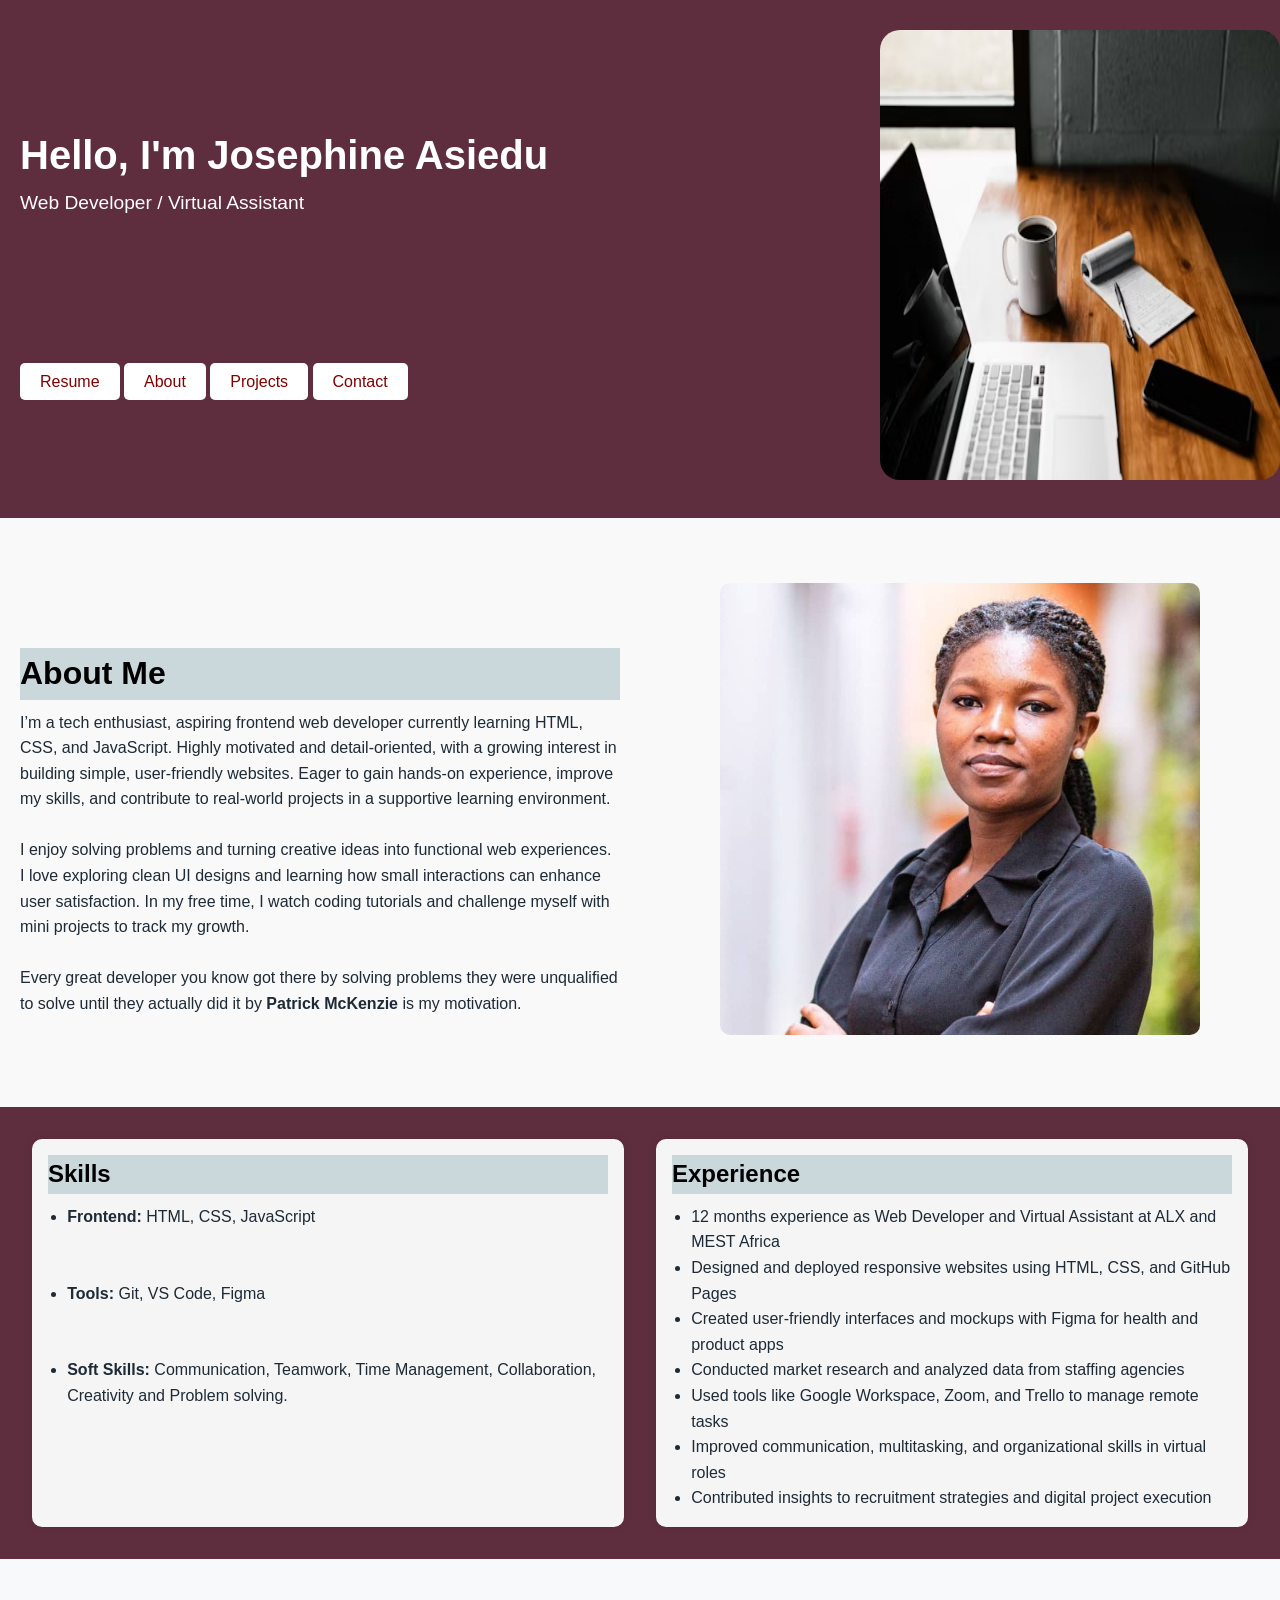
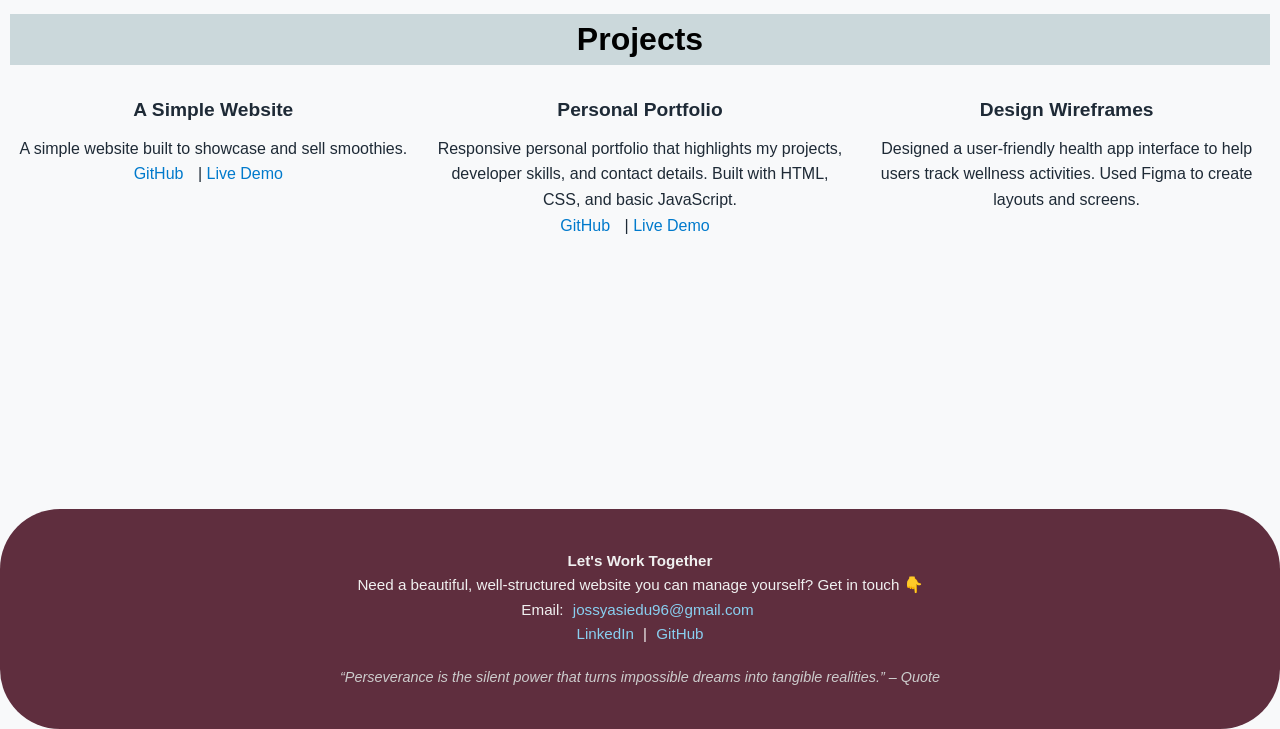
<file: index.html>
<!DOCTYPE html>
<html lang="en">
  <head>
    <meta charset="UTF-8" />
    <meta name="viewport" content="width=device-width, initial-scale=1.0" />
    <title>Josephine Asiedu | Portfolio</title>
    <link rel="stylesheet" href="style.css" />
  </head>
  <body>
    <!-- Hero Section -->
    <section id="home" class="hero">
      <div class="hero-container">
        <div class="hero-image">
          <img src="./Asset/tech image 2.avif" alt="Professional Photo"/>
        </div>
        <div class="hero-text">
          <h1>Hello, I'm Josephine Asiedu</h1>
          <p>Web Developer / Virtual Assistant</p>
          <a href="https://docs.google.com/document/d/1nJ4gWwXbFY8itQz91eRTHjvX8dvLKza8WxKa2whjHP0/edit?usp=sharing" target="_blank" class="btn" download>Resume</a>
          <a href="#about" class="btn">About</a>
          <a href="#projects" class="btn">Projects</a>
          <a href="#contact" class="btn">Contact</a>
        </div>
      </div>
    </section>

    <!-- About Me -->
    <section id="about" class="about">
      <div class="about-container">
        <div class="about-text">
          <h2>About Me</h2>
          <p>
            I’m a tech enthusiast, aspiring frontend web developer currently
            learning HTML, CSS, and JavaScript. Highly motivated and
            detail-oriented, with a growing interest in building simple,
            user-friendly websites. Eager to gain hands-on experience, improve
            my skills, and contribute to real-world projects in a supportive
            learning environment. <br/> <br/>
            I enjoy solving problems and turning creative ideas
            into functional web experiences. I love exploring clean UI designs
            and learning how small interactions can enhance user satisfaction.
            In my free time, I watch coding tutorials and challenge myself with
            mini projects to track my growth. <br/> <br/>  Every great developer you know got there by solving problems they were unqualified to solve until
            they actually did it by <b>Patrick McKenzie</b> is my motivation.
          </p>
        </div>
        <div class="about-image">
          <img src="./Asset/prof image.jpg" alt="About Josephine"/>
        </div>
      </div>
    </section>

    <!-- Skills and Experience -->
    <section class="skills-experience">
      <div class="skills">
        <h2>Skills</h2>
        <ul>
          <li><strong>Frontend:</strong> HTML, CSS, JavaScript</li> <br/b> <br/b>
          <li><strong>Tools:</strong> Git, VS Code, Figma</li> <br/b> <br/b>
          <li>
            <strong>Soft Skills:</strong> Communication, Teamwork, Time
            Management, Collaboration, Creativity and Problem solving.
          </li>
        </ul>
      </div>

      <div class="experience">
        <h2>Experience</h2>
        <ul>
          <li>
            12 months experience as Web Developer and Virtual Assistant at ALX
            and MEST Africa
          </li>
          <li>
            Designed and deployed responsive websites using HTML, CSS, and
            GitHub Pages
          </li>
          <li>
            Created user-friendly interfaces and mockups with Figma for health
            and product apps
          </li>
          <li>
            Conducted market research and analyzed data from staffing agencies
          </li>
          <li>
            Used tools like Google Workspace, Zoom, and Trello to manage remote
            tasks
          </li>
          <li>
            Improved communication, multitasking, and organizational skills in
            virtual roles
          </li>
          <li>
            Contributed insights to recruitment strategies and digital project
            execution
          </li>
        </ul>
      </div>
    </section>

    <!-- Projects -->
    <section id="projects" class="projects">
      <h2>Projects</h2>
      <div class="projects-grid">
        <div class="project-item">
          <h3>A Simple Website</h3>
          <p>A simple website built to showcase and sell smoothies.</p>
          <a href="https://github.com/your-username/project-one">GitHub</a> |
          <a href="https://juicy-smoothie.netlify.app/" target="_blank">Live Demo</a>
        </div>

        <div class="project-item">
          <h3>Personal Portfolio</h3>
          <p>
            Responsive personal portfolio that highlights my projects, developer
            skills, and contact details. Built with HTML, CSS, and basic
            JavaScript.
          </p>
          <a href="https://github.com/your-username/portfolio">GitHub</a> |
          <a href="https://personalportfolio8.netlify.app/">Live Demo</a>
        </div>

        <div class="project-item">
          <h3>Design Wireframes</h3>
          <p>
            Designed a user-friendly health app interface to help users track
            wellness activities. Used Figma to create layouts and screens.
          </p>
        </div>
      </div>
    </section>

    <!-- Contact -->
    <footer id="contact" class="footer">
      <div class="footer-content">
        <p><strong>Let's Work Together</strong></p>
        <p>
          Need a beautiful, well-structured website you can manage yourself? Get
          in touch 👇
        </p>
        <p>
          Email:
          <a href="mailto:jossyasiedu96@gmail.com">jossyasiedu96@gmail.com</a>
        </p>
        <p>
          <a href="https://www.linkedin.com/in/josephineasiedu/" target="_blank"
            >LinkedIn</a
          >
          |
          <a href="https://github.com/josephinecyber" target="_blank">GitHub</a>
        </p>
      </div>
      <div class="footer-quote">
        <p>
          “Perseverance is the silent power that turns impossible dreams into
          tangible realities.” – Quote
        </p>
      </div>
    </footer>
  </body>
</html>
</file>
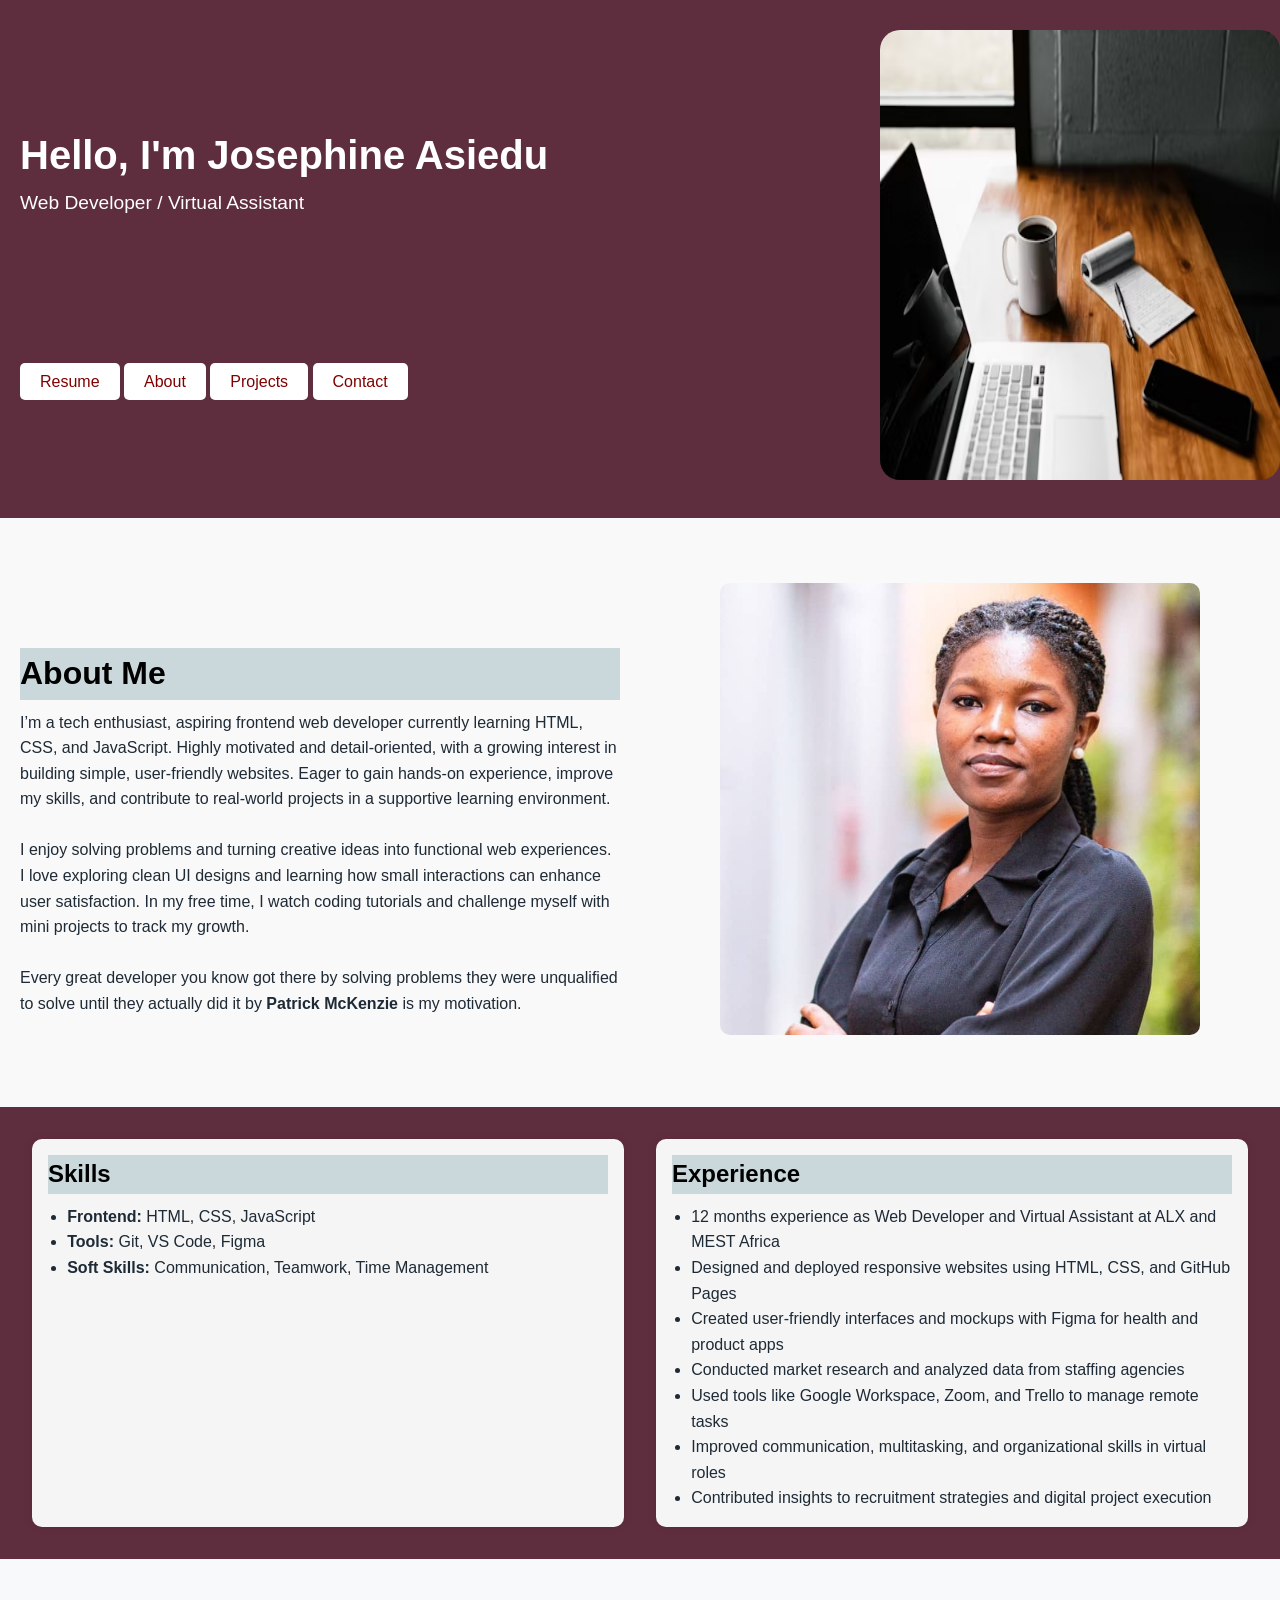
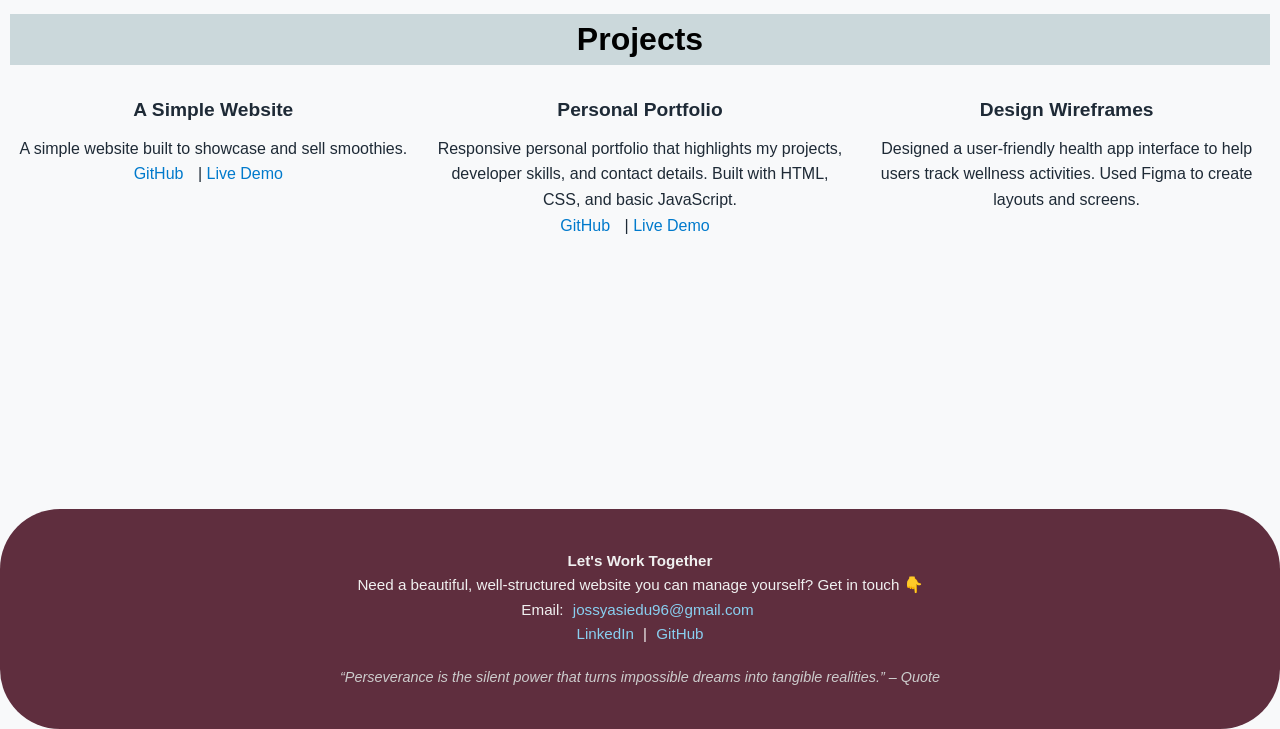
<file: jossy.html>
<!DOCTYPE html>
<html lang="en">
  <head>
    <meta charset="UTF-8" />
    <meta name="viewport" content="width=device-width, initial-scale=1.0" />
    <title>Josephine Asiedu | Portfolio</title>
    <link rel="stylesheet" href="style.css" />
  </head>
  <body>
    <!-- Hero Section -->
    <section id="home" class="hero">
      <div class="hero-container">
        <div class="hero-image">
          <img src="./Asset/tech image 2.avif" alt="Professional Photo"/>
        </div>
        <div class="hero-text">
          <h1>Hello, I'm Josephine Asiedu</h1>
          <p>Web Developer / Virtual Assistant</p>
          <a href="your-resume.pdf" class="btn" download>Resume</a>
          <a href="#about" class="btn">About</a>
          <a href="#projects" class="btn">Projects</a>
          <a href="#contact" class="btn">Contact</a>
        </div>
      </div>
    </section>

    <!-- About Me -->
    <section id="about" class="about">
      <div class="about-container">
        <div class="about-text">
          <h2>About Me</h2>
          <p>
            I’m a tech enthusiast, aspiring frontend web developer currently
            learning HTML, CSS, and JavaScript. Highly motivated and
            detail-oriented, with a growing interest in building simple,
            user-friendly websites. Eager to gain hands-on experience, improve
            my skills, and contribute to real-world projects in a supportive
            learning environment. <br/> <br/>
            I enjoy solving problems and turning creative ideas
            into functional web experiences. I love exploring clean UI designs
            and learning how small interactions can enhance user satisfaction.
            In my free time, I watch coding tutorials and challenge myself with
            mini projects to track my growth. <br/> <br/>  Every great developer you know got there by solving problems they were unqualified to solve until
            they actually did it by <b>Patrick McKenzie</b> is my motivation.
          </p>
        </div>
        <div class="about-image">
          <img src="./Asset/prof image.jpg" alt="About Josephine"/>
        </div>
      </div>
    </section>

    <!-- Skills and Experience -->
    <section class="skills-experience">
      <div class="skills">
        <h2>Skills</h2>
        <ul>
          <li><strong>Frontend:</strong> HTML, CSS, JavaScript</li>
          <li><strong>Tools:</strong> Git, VS Code, Figma</li>
          <li>
            <strong>Soft Skills:</strong> Communication, Teamwork, Time
            Management
          </li>
        </ul>
      </div>

      <div class="experience">
        <h2>Experience</h2>
        <ul>
          <li>
            12 months experience as Web Developer and Virtual Assistant at ALX
            and MEST Africa
          </li>
          <li>
            Designed and deployed responsive websites using HTML, CSS, and
            GitHub Pages
          </li>
          <li>
            Created user-friendly interfaces and mockups with Figma for health
            and product apps
          </li>
          <li>
            Conducted market research and analyzed data from staffing agencies
          </li>
          <li>
            Used tools like Google Workspace, Zoom, and Trello to manage remote
            tasks
          </li>
          <li>
            Improved communication, multitasking, and organizational skills in
            virtual roles
          </li>
          <li>
            Contributed insights to recruitment strategies and digital project
            execution
          </li>
        </ul>
      </div>
    </section>

    <!-- Projects -->
    <section id="projects" class="projects">
      <h2>Projects</h2>
      <div class="projects-grid">
        <div class="project-item">
          <h3>A Simple Website</h3>
          <p>A simple website built to showcase and sell smoothies.</p>
          <a href="https://github.com/your-username/project-one">GitHub</a> |
          <a href="https://juicy-smoothie.netlify.app/" target="_blank">Live Demo</a>
        </div>

        <div class="project-item">
          <h3>Personal Portfolio</h3>
          <p>
            Responsive personal portfolio that highlights my projects, developer
            skills, and contact details. Built with HTML, CSS, and basic
            JavaScript.
          </p>
          <a href="https://github.com/your-username/portfolio">GitHub</a> |
          <a href="https://your-portfolio.com">Live Demo</a>
        </div>

        <div class="project-item">
          <h3>Design Wireframes</h3>
          <p>
            Designed a user-friendly health app interface to help users track
            wellness activities. Used Figma to create layouts and screens.
          </p>
        </div>
      </div>
    </section>

    <!-- Contact -->
    <footer id="contact" class="footer">
      <div class="footer-content">
        <p><strong>Let's Work Together</strong></p>
        <p>
          Need a beautiful, well-structured website you can manage yourself? Get
          in touch 👇
        </p>
        <p>
          Email:
          <a href="mailto:jossyasiedu96@gmail.com">jossyasiedu96@gmail.com</a>
        </p>
        <p>
          <a href="https://www.linkedin.com/in/josephineasiedu/" target="_blank"
            >LinkedIn</a
          >
          |
          <a href="https://github.com/josephinecyber" target="_blank">GitHub</a>
        </p>
      </div>
      <div class="footer-quote">
        <p>
          “Perseverance is the silent power that turns impossible dreams into
          tangible realities.” – Quote
        </p>
      </div>
    </footer>
  </body>
</html>
</file>
<file: style.css>
/* General Reset */
* {
  margin: 0;
  padding: 0;
  box-sizing: border-box;
  font-family: Arial, sans-serif;
  
}

body {
  line-height: 1.6;
  background-color: #f8f9fa;
  color: #1e2a36;
  
  
  
}
.about {
  padding: 60px 20px;
  background-color: #f9f9f9;
}

.about-container {
  display: flex;
  flex-wrap: wrap;
  align-items: center;
  justify-content: space-between;
  gap: 40px;
}

.about-text {
  flex: 1;
  min-width: 280px;
}

.about-text h2 {
  font-size: 2rem;
  
}

.about-text p {
  font-size: 1rem;
  line-height: 1.6;
}

.about-image {
  flex: 1;
  min-width: 280px;
  text-align: center;


}

.about-image img {
  max-width: 80%;
  height: auto;
  border-radius: 10px;
  
}


h2 {
  margin-top: 40px;
  margin-bottom: 10px;
  color: black;
  background-color: #cbd8db;
}

section {
  margin-bottom: 5px;
  
}

/* Hero Section */
.hero {
  background-color:rgb(95, 46, 62);
  padding: 40px 10px;


  
}

.hero-container {
  display: flex;
  flex-direction:row-reverse;
  align-items: center;
  justify-content: space-between;
  flex-wrap: wrap;
  margin:-10px;

  
}

.hero-image img {
  width: 400px;
  max-width: 100%;
height: 50vh;
border-radius: 20px;




  
}

.hero-text {
  max-width: 600px;
  color: white;
  margin-left: 20px;
  
}

.hero-text h1 {
  font-size: 2.5rem;
  color: white;
  margin-bottom: 1px;

}

.hero-text p {
  font-size: 1.2rem;
  margin-bottom: 150px;
  
}

.btn {
  padding: 10px 20px;
  background-color:white;
  color: maroon;
  text-decoration: none;
  border-radius: 5px; 
}


.projects {
  padding: 10px;
  text-align:center;
  height: 60vh;
}

.projects h2 {
  font-size: 2rem;
  margin-bottom: 30px;
}

.projects-grid {
  display: grid;
  grid-template-columns: repeat(auto-fit, minmax(250px, 1fr));
  gap: 20px;
  justify-items: center;
} cen

.project-item {
  background-color:pink;
  padding: 20px;
  border-radius: 12px;
  box-shadow: 0 4px 8px rgba(0,0,0,0.1);
  text-align: left;
  transition: transform 0.2s ease;
  width: 100%;
  max-width: 300px;
}

.project-item:hover {
  transform: translateY(-5px);
}

.project-item h3 {
  margin-bottom: 10px;
  font-size: 1.2rem;
}

.project-item a {
  color: #007acc;
  text-decoration: none;
  margin-right: 10px;
  
}

.project-item a:hover {
  text-decoration: underline;
}

/* Skills & Experience */
.skills-experience {
  display: flex;
  flex-wrap: wrap;
  justify-content: space-between;
  gap: 2rem;
  padding: 2rem;
  background-color: rgb(95, 46, 62);
  
}

.skills-experience .skills,
.skills-experience .experience {
  flex: 1 1 45%;
  background-color: #f5f5f5;
  padding: 1rem;
  border-radius: 10px;
  box-shadow: 0 0 10px rgba(0, 0, 0, 0.1);
}

.skills-experience h2 {
  margin-top: 0;
}

.skills-experience ul {
  padding-left: 1.2rem;
  list-style-type: disc;
}

@media (max-width: 768px) {
  .skills-experience {
    flex-direction: column;
  }
}


/* Contact Section */
.footer {
  background-color: rgb(95, 46, 62);
  color: #f0f0f0;
  padding: 40px 20px;
  text-align: center;
  font-size: 0.95rem;
  border-radius: 60px;
}

.footer a {
  color: #89cff0;
  text-decoration: none;
  margin: 0 5px;
}

.footer a:hover {
  text-decoration: underline;
}

.footer-content {
  margin-bottom: 20px;
}

.footer-quote {
  font-style: italic;
  font-size: 0.9rem;
  color: #ccc;
}


/* Responsive */
@media (max-width: 768px) {
  .hero-container {
    flex-direction: column;
    text-align: center;
  }

  .hero-text {
    margin-top: 20px;
  }

  .hero-image img {
    width: 100%;
  }
}
</file>
